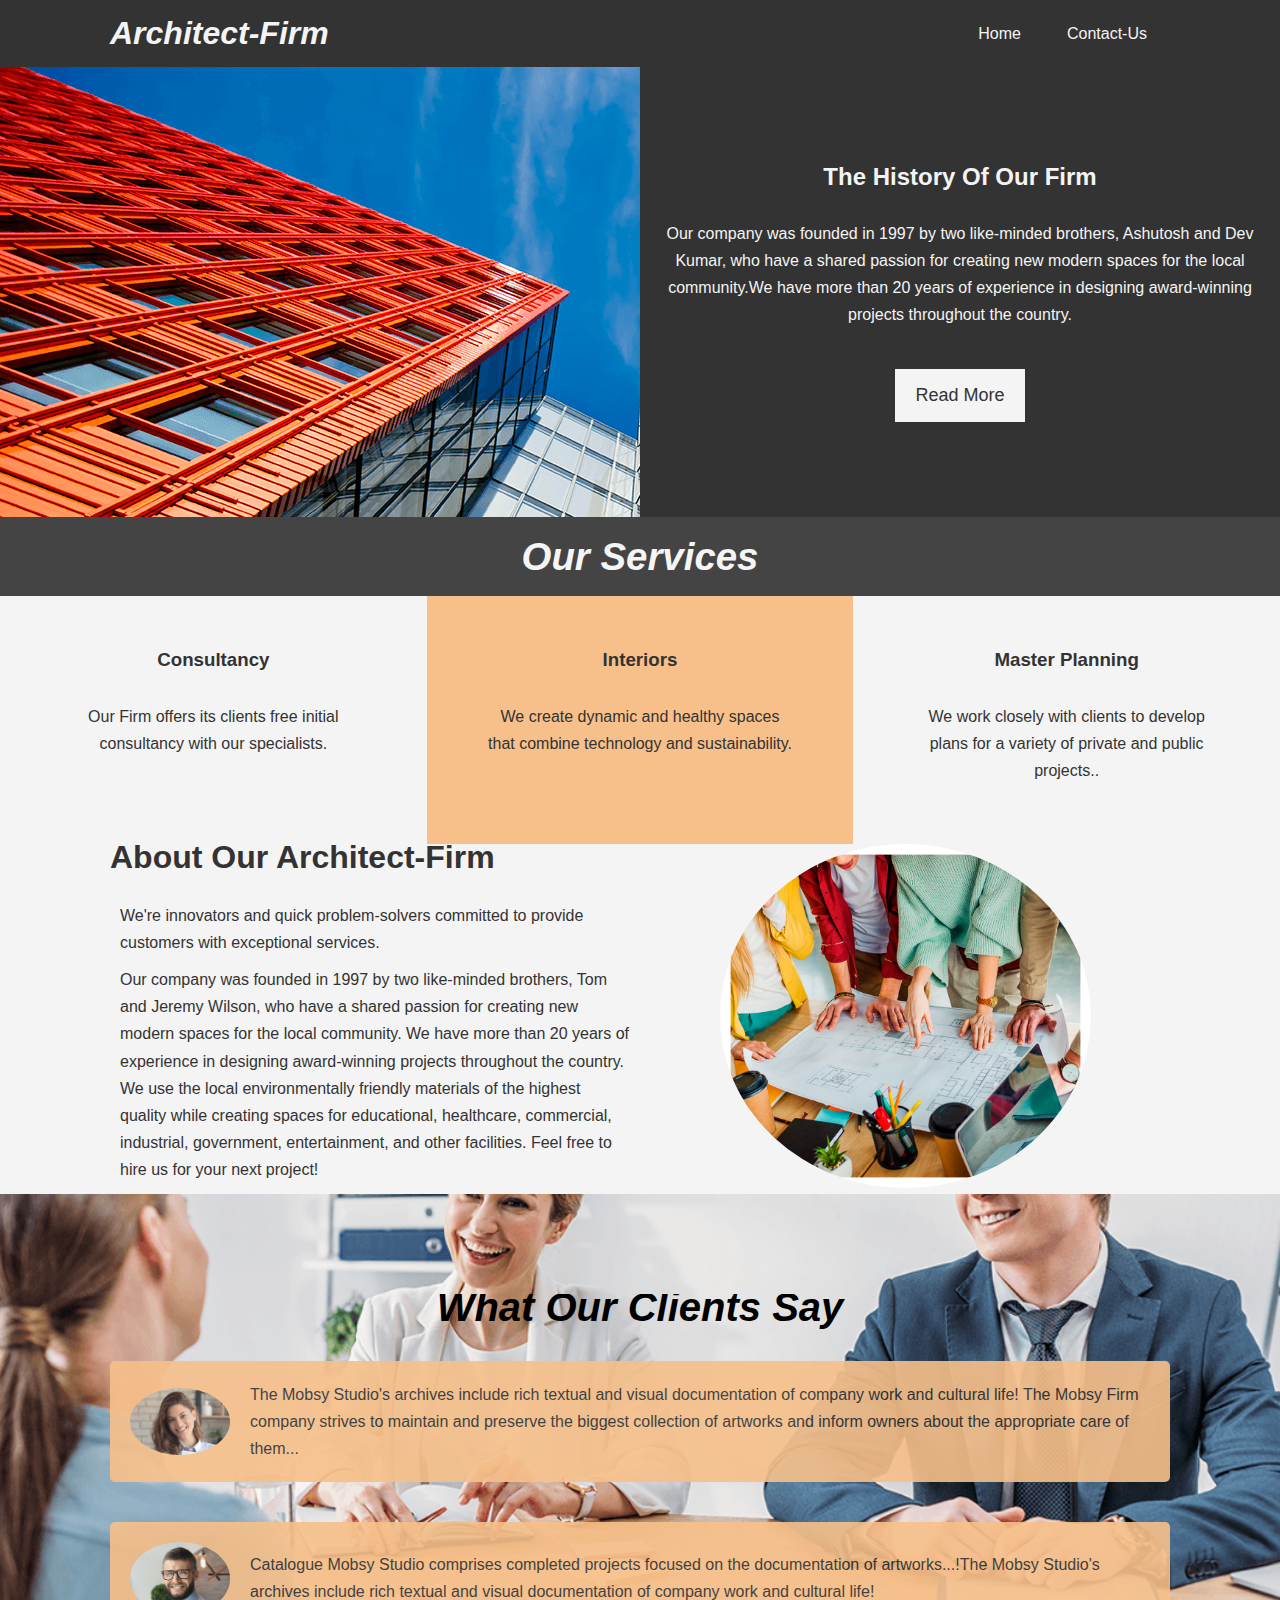
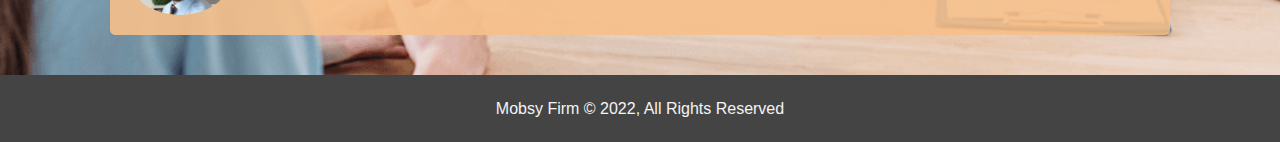
<file: index.html>
<!DOCTYPE html>
<html lang="en">

<head>
    <meta charset="UTF-8">
    <meta http-equiv="X-UA-Compatible" content="IE=edge">
    <meta name="viewport" content="width=device-width, initial-scale=1.0">
    <title>Mobsy-Firm</title>
    <link rel="stylesheet" href="./Css/home.css">
</head>

<body>

    <!---- Nav Bar -->
    <nav id="navbar" class="bg-dark">

        <div class="container">

            <div class="flex-container-main">

                <h1 class="logo"><a href="index.html"><i>Architect-Firm</i></a></h1>

                <ul class="flex-container-li">
                    <li><a href="/">Home</a></li>

                    <li><a href="contact.html">Contact-Us</a></li>
                </ul>

            </div>
        </div>
    </nav>

    <!-- Home Info -->
    <section id="home-info" class="bg-dark">
        <div class="grid-container-home-info-main">
            <div class="info-img"></div>
            <div class="info-content">
                <h2><span class="text-secondary">The History</span> Of Our Firm</h2>
                <p>Our company was founded in 1997 by two like-minded brothers, Ashutosh and Dev Kumar, who have a
                    shared passion for creating new modern spaces for the local community.We have more than 20 years of
                    experience in designing award-winning projects throughout the country.</p>
                <a href="#about-info" class="btn-light">Read More</a>
            </div>
        </div>
    </section>

    <!-- Features -->
    <section id="features">
        <h1 class="ok">Our Services</h1>
        <div class="grid-container-features">
            <div class="box bg-light con">
                <i class="fas fa-hotel fa-3x"></i>
                <h3>Consultancy</h3>
                <p>Our Firm offers its clients free initial consultancy with our specialists.</p>
            </div>
            <div class="box bg-secondary" id="put">

                <h3>Interiors</h3>
                <p>We create dynamic and healthy spaces that combine technology and sustainability.</p>
            </div>
            <div class="box bg-light">
                <!-- <i class="fas fa-dumbbell fa-3x"></i> -->
                <h3>Master Planning</h3>
                <p>We work closely with clients to develop plans for a variety of private and public projects..</p>
            </div>
        </div>
    </section>

    <!-- About Info -->
    <section id="about-info" class="bg-light py-3">
        <div class="container">
            <div class="grid-container-about-info">
                <div class="info-text">
                    <h1 class="l-heading"><span class="text-secondary">About</span> Our Architect-Firm</h1>
                    <p>We're innovators and quick problem-solvers committed to provide customers with exceptional
                        services.</p>
                    <p>
                        Our company was founded in 1997 by two like-minded brothers, Tom and Jeremy Wilson, who have a
                        shared passion for creating new modern spaces for the local community.
                        We have more than 20 years of experience in designing award-winning projects throughout the
                        country. We use the local environmentally friendly materials of the highest quality while
                        creating spaces for educational, healthcare, commercial, industrial, government, entertainment,
                        and other facilities. Feel free to hire us for your next project!</p>
                </div>
                <div class="info-image">
                    <img src="./img/img1.png" alt="firm">
                </div>
            </div>
        </div>
    </section>

    <!-- Testimonials -->
    <section id="testimonials" class="py-3">
        <div class="container">
            <h2>What Our Clients Say</h2>
            <div class="flex-container-testimonials-main">
                <div class="testimonial bg-secondary">
                    <img src="./img/person1.png" alt="person-1">
                    <div>The Mobsy Studio's archives include rich textual and visual documentation of company work and
                        cultural life! The Mobsy Firm company strives to maintain and preserve the biggest collection of
                        artworks and inform owners about the appropriate care of them...</div>
                </div>
                <div class="testimonial bg-secondary">
                    <img src="./img/person2.png" alt="person-2">
                    <div>Catalogue Mobsy Studio comprises completed projects focused on the documentation of
                        artworks...!The Mobsy Studio's archives include rich textual and visual documentation of company
                        work and cultural life!</div>
                </div>
            </div>
        </div>
    </section>



    <footer id="main-footer">
        <p>Mobsy Firm &copy; 2022, All Rights Reserved</p>
    </footer>

</body>

</html>
</file>
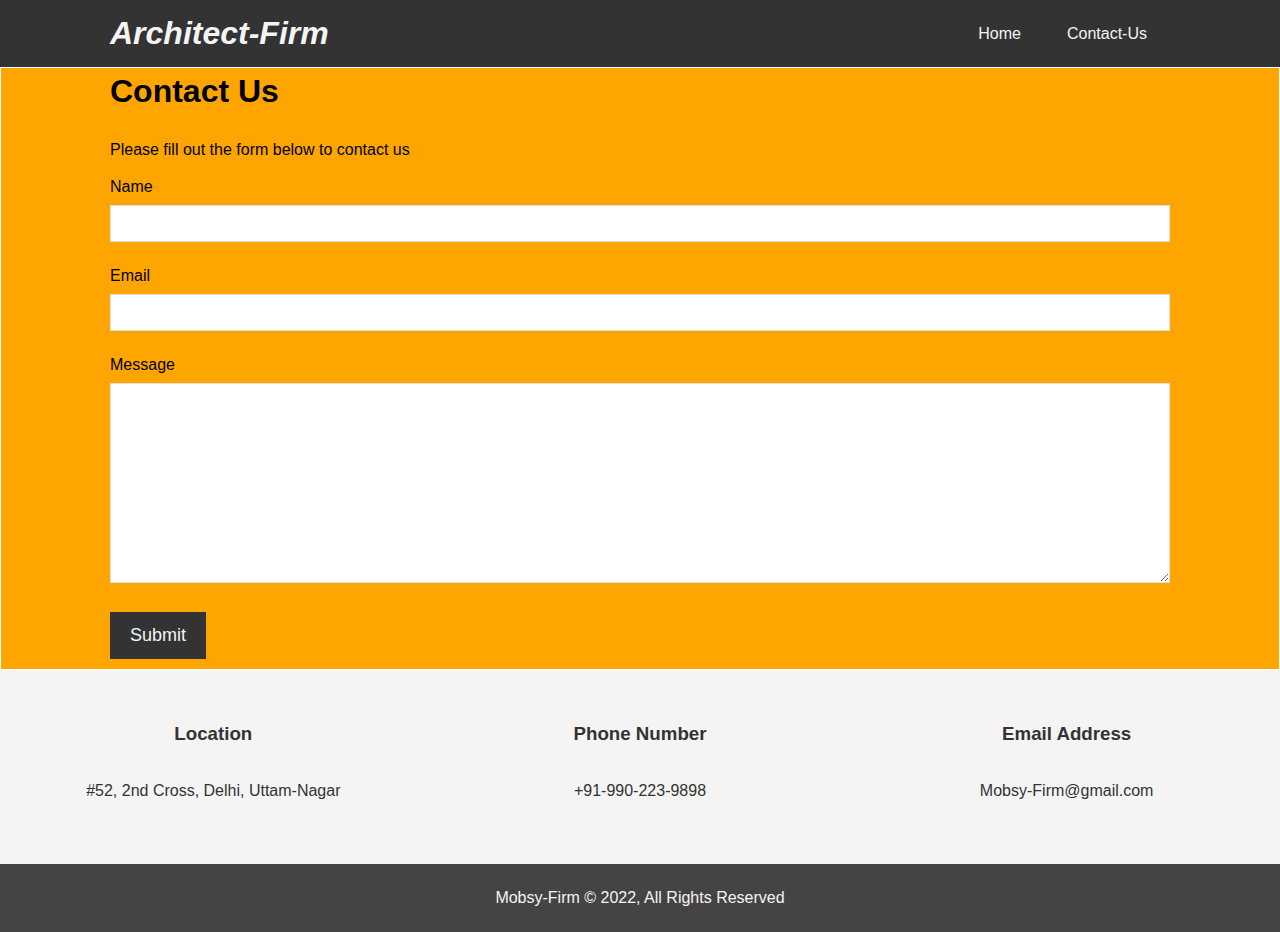
<file: contact.html>
<!DOCTYPE html>
<html lang="en">

<head>
    <meta charset="UTF-8">
    <meta http-equiv="X-UA-Compatible" content="IE=edge">
    <meta name="viewport" content="width=device-width, initial-scale=1.0">
    <title>Contact-Us</title>
    <link rel="stylesheet" href="./Css/home.css">
</head>

<body>


    <!---- Nav Bar -->
    <nav id="navbar" class="bg-dark">

        <div class="container">

            <div class="flex-container-main">

                <h1 class="logo"><a href="index.html"><i>Architect-Firm</i></a></h1>

                <ul class="flex-container-li">
                    <li><a href="index.html">Home</a></li>
                    <li><a href="contact.html">Contact-Us</a></li>
                </ul>

            </div>
        </div>
    </nav>

    <!-- Contact Form -->
    <section id="contact-form" class="py-3">
        <div class="container">
            <h1 class="l-heading"><span class="text-secondary"></span>Contact Us</h1>
            <p>Please fill out the form below to contact us</p>

            <form name="contact">
                <!-- above attributes are for netlify -->
                <div class="form-group">
                    <label for="name">Name</label>
                    <input type="text" name="name" id="name" required>
                </div>
                <div class="form-group">
                    <label for="email">Email</label>
                    <input type="email" name="email" id="email" required>
                </div>
                <div class="form-group">
                    <label for="message">Message</label>
                    <textarea name="message" id="message"></textarea>
                </div>

                <div class="my-2">
                    <button class="btn-dark" id="butn">Submit</button>
                </div>
            </form>
        </div>
    </section>

    <!-- Contact Info -->
    <section id="contact-info" class="bg-light">
        <div class="grid-container-contact-info">

            <div class="box">
                <i class="fas fa-hotel fa-3x"></i>
                <h3>Location</h3>
                <p>#52, 2nd Cross, Delhi, Uttam-Nagar</p>
            </div>
            <div class="box">
                <i class="fas fa-phone fa-3x"></i>
                <h3>Phone Number</h3>
                <p>+91-990-223-9898</p>
            </div>
            <div class="box">
                <i class="fas fa-envelope fa-3x"></i>
                <h3>Email Address</h3>
                <p>Mobsy-Firm@gmail.com</p>
            </div>
        </div>
        </div>
    </section>

    <footer id="main-footer">
        <p>Mobsy-Firm &copy; 2022, All Rights Reserved</p>
    </footer>

    <script src="index.js"></script>

</body>

</html>
</file>
<file: Css/home.css>
* {
    margin: 0;
    padding: 0;
    box-sizing: border-box;
  }
  
  body {
    font-family: 'Segoe UI', Tahoma, Geneva, Verdana, sans-serif;
    line-height: 1.7em;
  }
  
  a {
    color: #333;
    text-decoration: none;
  }

  .btn-light, .btn-dark {
    display: inline-block;
    font-size: 18px;
    padding: 13px 20px;
    border: none;
    cursor: pointer;
    text-decoration: none;
  }

  .btn-light {
    background: #f4f4f4;
    color: #333;
  }
  
  .btn-dark {
    background: #333;
    color: #f4f4f4;
  }
  
  .bg-light {
    background: #f4f4f4;
    color: #333;
  }
  
  .bg-dark {
    background: #333;
    color: #f4f4f4;
  }
  
  .bg-secondary {
    background: #f7c08a;
    color: #333;
  }

  h1, h2, h3 {
    padding-bottom: 20px;
  }
  
  p {
    margin: 10px;
  }


  .container {
    margin: auto;
    max-width: 1100px;
    overflow: auto;
    padding: 0 20px;
  }

  #navbar {
    color: #f4f4f4;
  }
  
  #navbar .container {
    overflow: hidden;
  }
  
  #navbar .flex-container-main {
    display: -webkit-box;
    display: -ms-flexbox;
    display: flex;
    -webkit-box-pack: justify;
        -ms-flex-pack: justify;
            justify-content: space-between;
  }
  
  #navbar .flex-container-main a {
    color: #f4f4f4;
  }
  
  #navbar .flex-container-main ul {
    list-style: none;
  }
  
  #navbar .flex-container-main h1 {
    padding-top: 20px;
  }

  #navbar .flex-container-li {
    display: -webkit-box;
    display: -ms-flexbox;
    display: flex;
    -webkit-box-pack: justify;
        -ms-flex-pack: justify;
            justify-content: space-between;
    padding-top: 20px;
  }
  
  #navbar .flex-container-li a {
    padding: 23px;
    text-align: center;
  }
  
  #navbar .flex-container-li a:hover,
  #navbar .flex-container-li a.current {
    background: #444;
    color: #f7c08a;
  }
  
  
  #home-info .grid-container-home-info-main {
    display: -ms-grid;
    display: grid;
    -ms-grid-columns: (1fr);
        grid-template-columns: repeat(2, 1fr);
  }
  
  #home-info .info-img {
    background: url("../img/img3.png") no-repeat;
    min-height: 100%;
  }
  
  #home-info .info-content {
    display: -webkit-box;
    display: -ms-flexbox;
    display: flex;
    -webkit-box-orient: vertical;
    -webkit-box-direction: normal;
        -ms-flex-direction: column;
            flex-direction: column;
    -webkit-box-pack: center;
        -ms-flex-pack: center;
            justify-content: center;
    -webkit-box-align: center;
        -ms-flex-align: center;
            align-items: center;
    height: 450px;
    text-align: center;
    overflow: hidden;
  }
  
  #home-info .info-content p {
    padding-bottom: 30px;
  }
  
  #home-info .info-content a.btn-light:hover {
    background: #f7c08a;
    
  }
  .ok{
    text-align: center;
    font-style: italic;
    font-size: 3vw;
    padding: 2vw;
    background-color: #444;
    color: whitesmoke;
  }

  .new{
    background-color: #f7c08a;
    color: black;
  }

  
  
  #features .grid-container-features {
    display: -ms-grid;
    display: grid;
    -ms-grid-columns: (1fr);
        grid-template-columns: repeat(3, 1fr);
  }
  
  #features .grid-container-features .box {
    padding: 50px;
    text-align: center;
  }
  
  #features .grid-container-features .box i {
    margin-bottom: 10px;
  }

  #about-info .grid-container-about-info {
    display: -ms-grid;
    display: grid;
    -ms-grid-columns: (1fr);
        grid-template-columns: repeat(2, 1fr);
  }
  
  #about-info .info-image img {
    display: block;
    margin: auto;
    width: 70%;
    border-radius: 50%;
  }
  
  #testimonials {
    height: 100%;
    background: url(../img/img9.png) no-repeat center center/cover;
    padding-top: 100px;
  }
  
  #testimonials h2 {
    color: black;
    font-style: italic;
    text-align: center;
    font-size: 40px;
    padding-bottom: 40px;
  }
  
  #testimonials .testimonial {
    display: -webkit-box;
    display: -ms-flexbox;
    display: flex;
    -webkit-box-pack: justify;
        -ms-flex-pack: justify;
            justify-content: space-between;
    -webkit-box-align: center;
        -ms-flex-align: center;
            align-items: center;
    padding: 20px;
    margin-bottom: 40px;
    border-radius: 5px;
    opacity: 0.9;
  }
  
  #testimonials .testimonial img {
    width: 100px;
    margin-right: 20px;
    border-radius: 50%;
  }

  #contact-form {
    background: orange;
    margin: 0.1%;
    padding: 10px;
  }
  
  #contact-form p {
    margin-left: 0px;
  }
  
  #contact-form .form-group {
    margin-bottom: 20px;
  }
  
  #contact-form .form-group label {
    display: block;
    margin-bottom: 5px;
  }
  
  #contact-form .form-group input,
  #contact-form .form-group textarea {
    width: 100%;
    padding: 10px;
    border: 1px solid #ddd;
  }
  
  #contact-form .form-group textarea {
    height: 200px;
  }
  
  #contact-form .form-group input:focus,
  #contact-form .form-group textarea:focus {
    outline: none;
    border-color: #f7c08a;
  }
  
  #contact-form button:hover {
    background: red;
    color: wheat;
  }
  
  #contact-info .grid-container-contact-info {
    display: -ms-grid;
    display: grid;
    -ms-grid-columns: (1fr);
   grid-template-columns: repeat(3, 1fr);
  }
  
  #contact-info .grid-container-contact-info .box {
    padding: 50px;
    text-align: center;
  }
  
  #contact-info .grid-container-contact-info .box i {
    margin-bottom: 10px;
  }
  
 

  #main-footer {
    text-align: center;
    background: #444;
    color: #f4f4f4;
    padding: 10px;
  }
  














  @media (max-width: 768px) {
    #navbar .flex-container-main {
        -webkit-box-orient: vertical;
        -webkit-box-direction: normal;
            -ms-flex-direction: column;
                flex-direction: column;
        -webkit-box-pack: center;
            -ms-flex-pack: center;
                justify-content: center;
        -webkit-box-align: center;
            -ms-flex-align: center;
                align-items: center;
      }
      #navbar .flex-container-main h1 {
        text-align: center;
        padding-bottom: 0px;
      }
      #navbar .flex-container-li {
        -webkit-box-orient: vertical;
        -webkit-box-direction: normal;
            -ms-flex-direction: column;
                flex-direction: column;
        -webkit-box-pack: center;
            -ms-flex-pack: center;
                justify-content: center;
        -webkit-box-align: center;
            -ms-flex-align: center;
                align-items: center;
        width: 100%;
      }
      #navbar .flex-container-li a {
        padding: 10px;
        margin-bottom: 10px;
        border-bottom: #444 dotted 1px;
        width: 100%;
      }
      #navbar .flex-container-li li {
        width: 100%;
        display: -webkit-box;
        display: -ms-flexbox;
        display: flex;
        -webkit-box-pack: center;
            -ms-flex-pack: center;
                justify-content: center;
        -webkit-box-orient: horizontal;
        -webkit-box-direction: normal;
            -ms-flex-direction: row;
                flex-direction: row;
      }

      #home-info .grid-container-home-info-main {
        -ms-grid-columns: 1fr;
            grid-template-columns: 1fr;
      }
      #home-info .info-img {
        display: none;
      }
      #features .grid-container-features {
        -ms-grid-columns: 1fr;
            grid-template-columns: 1fr;
      }
      #about-info .grid-container-about-info {
        -ms-grid-columns: 1fr;
            grid-template-columns: 1fr;
      }
      #about-info .info-text {
        margin-bottom: 20px;
      }
      #about-info .info-text h1 {
        text-align: center;
      }
      #testimonials {
        padding-top: 50px;
      }
      #testimonials h2 {
        line-height: 1.2;
      }
      #testimonials .testimonial {
        -webkit-box-orient: vertical;
        -webkit-box-direction: normal;
            -ms-flex-direction: column;
                flex-direction: column;
      }
      #testimonials .testimonial img {
        margin-bottom: 15px;
      }  

      #contact-info .grid-container-contact-info {
        -ms-grid-columns: 1fr;
            grid-template-columns: 1fr;
      }
      #contact-info .box {
        border-bottom: #444 dotted 1px;
      }

  }
</file>
